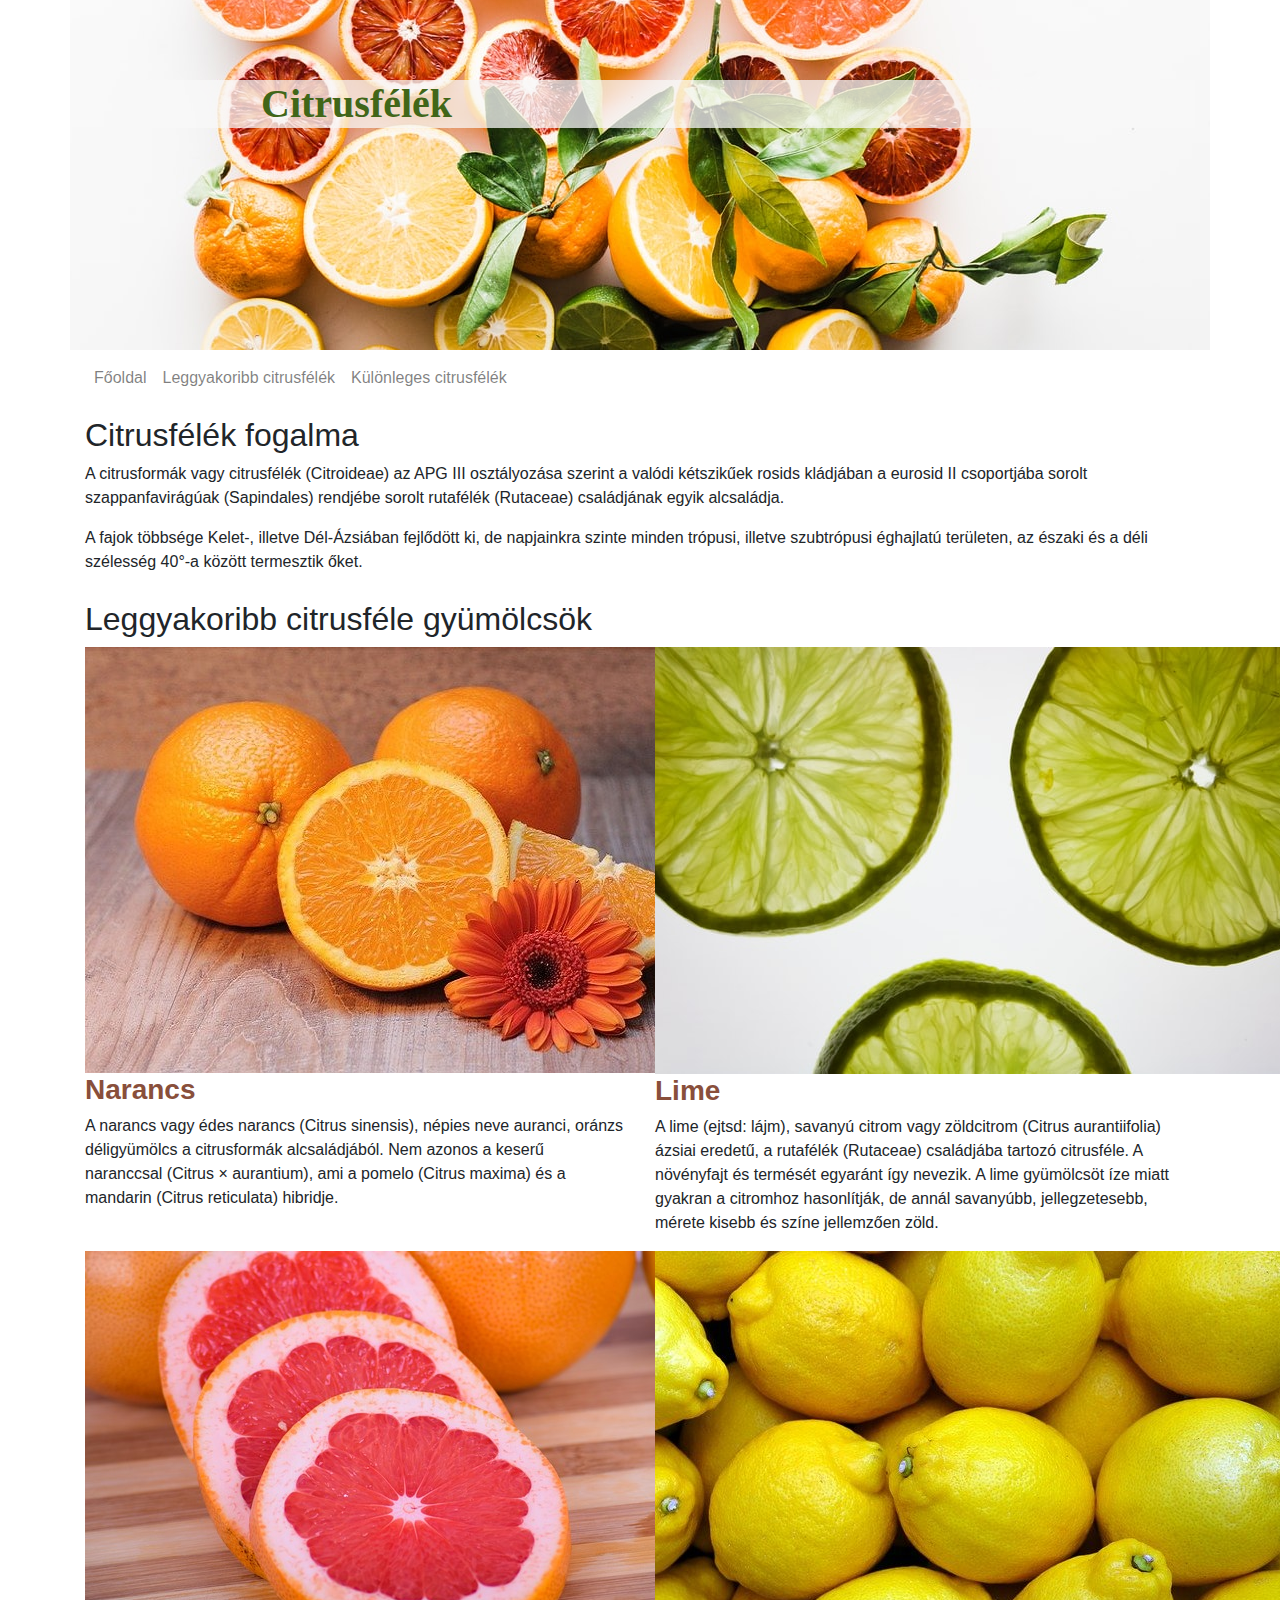
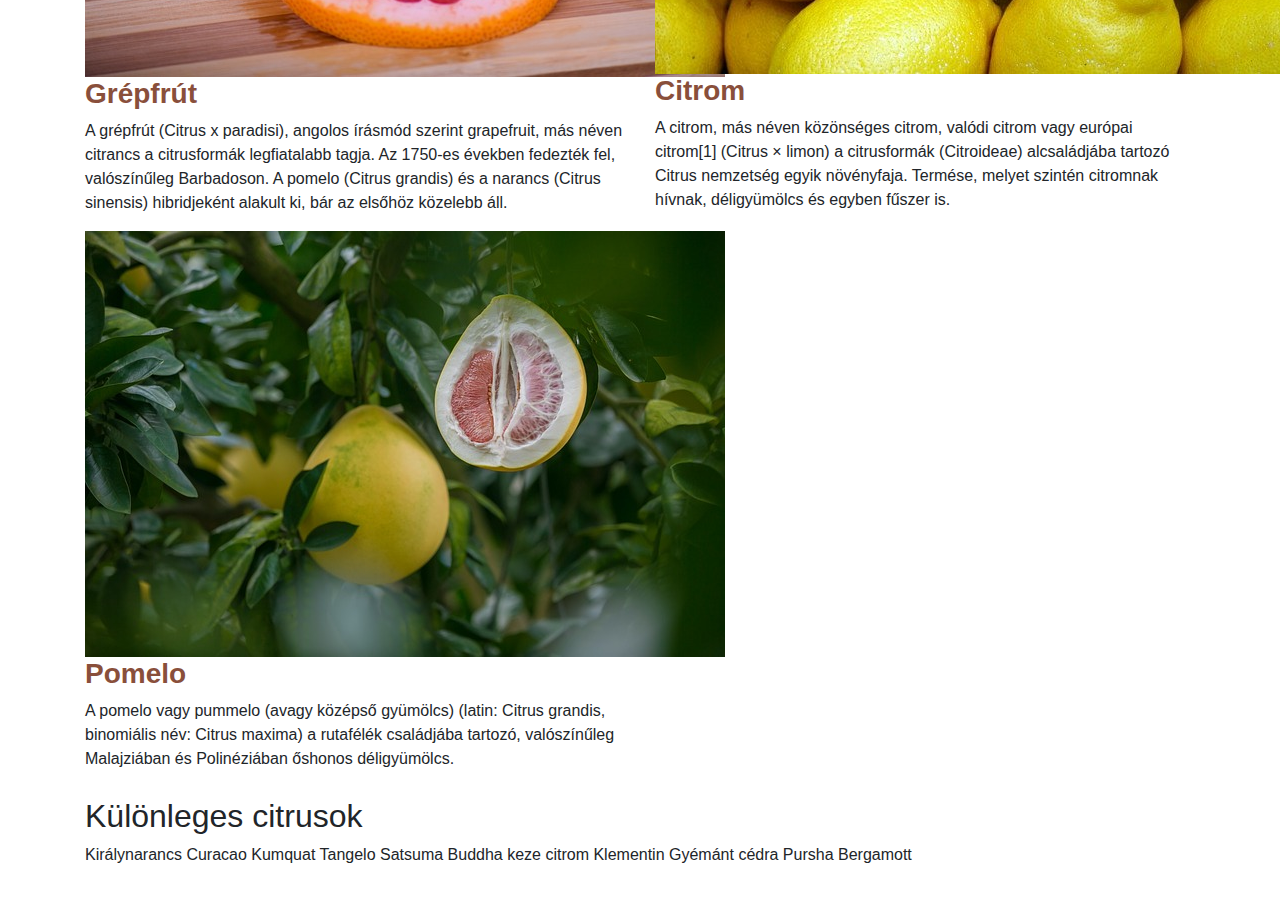
<file: index.html>
<!DOCTYPE html>
<html lang="hu">

<head>
    <meta charset="utf8">
    <meta name="viewport" content="width=device-width, initial-scale=1, shrink-to-fit=no">    
    <link rel="stylesheet" href="bootstrap/css/bootstrap.min.css">    
    <link rel="stylesheet" href="css/style.css">
    <title>Citrusfélék</title>
</head>

<body>
    <header class="container">
        <div class="row">
            <div class="col-12">
                <h1 class="d-none d-sm-block">Citrusfélék</h1>
            </div>
        </div>
    </header>
    <nav class="container navbar navbar-expand-lg navbar-light">      
        <button class="navbar-toggler ml-auto" type="button" data-toggle="collapse" data-target="#navbarNavAltMarkup" aria-controls="navbarNavAltMarkup" aria-expanded="false" aria-label="Toggle navigation">
          <span class="navbar-toggler-icon"></span>
        </button>
        <div class="collapse navbar-collapse" id="navbarNavAltMarkup">
          <div class="navbar-nav">
            <a class="nav-link" href="index.html">Főoldal <span class="sr-only">(current)</span></a>
            <a class="nav-link" href="index.html#leggyakoribb">Leggyakoribb citrusfélék</a>
            <a class="nav-link" href="index.html#kulonleges">Különleges citrusfélék</a>           
          </div>
        </div>
      </nav>
    <main class="container ">
        <article class="row">
            <div class="col-12">
                <h2>Citrusfélék fogalma</h2>
                <p>
                    A citrusformák vagy citrusfélék (Citroideae) az APG III osztályozása szerint a valódi kétszikűek
                    rosids kládjában a eurosid II csoportjába sorolt szappanfavirágúak (Sapindales) rendjébe sorolt
                    rutafélék (Rutaceae) családjának egyik alcsaládja.
                </p>
                <p>A fajok többsége Kelet-, illetve Dél-Ázsiában fejlődött ki, de napjainkra szinte minden trópusi,
                    illetve szubtrópusi éghajlatú területen, az északi és a déli szélesség 40°-a között termesztik őket.
                </p>
            </div>
        </article>
        <article class="row">
            <div class="col-12">
                <h2 id="leggyakoribb">Leggyakoribb citrusféle gyümölcsök</h2>
            </div>
            <div class="col-sm-6 col-lg-6">
                <img src="img/narancs.jpg" alt="Narancs">
                <h3>Narancs</h3>
                <p>A narancs vagy édes narancs (Citrus sinensis), népies neve auranci, oránzs déligyümölcs a citrusformák alcsaládjából. Nem azonos a keserű naranccsal (Citrus × aurantium), ami a pomelo (Citrus maxima) és a mandarin (Citrus reticulata) hibridje.</p>
            </div>
           <div class="col-sm-6 col-lg-6">
               <img src="img/lime2.jpg" alt="Lime">
               <h3>Lime</h3>
               <p>A lime (ejtsd: lájm), savanyú citrom vagy zöldcitrom (Citrus aurantiifolia) ázsiai eredetű, a rutafélék (Rutaceae) családjába tartozó citrusféle. A növényfajt és termését egyaránt így nevezik. A lime gyümölcsöt íze miatt gyakran a citromhoz hasonlítják, de annál savanyúbb, jellegzetesebb, mérete kisebb és színe jellemzően zöld.</p>
           </div>
           <div class="col-sm-6 col-lg-6">
               <img src="img/grapefruit.jpg" alt="Grapefruit">
               <h3>Grépfrút</h3>
               <p>A grépfrút (Citrus x paradisi), angolos írásmód szerint grapefruit, más néven citrancs a citrusformák legfiatalabb tagja. Az 1750-es években fedezték fel, valószínűleg Barbadoson. A pomelo (Citrus grandis) és a narancs (Citrus sinensis) hibridjeként alakult ki, bár az elsőhöz közelebb áll. </p>
           </div>
           <div class="col-sm-6 col-lg-6">
                <img src="img/citrom.jpg" alt="Citrom">
                <h3>Citrom</h3>
                <p>A citrom, más néven közönséges citrom, valódi citrom vagy európai citrom[1] (Citrus × limon) a citrusformák (Citroideae) alcsaládjába tartozó Citrus nemzetség egyik növényfaja. Termése, melyet szintén citromnak hívnak, déligyümölcs és egyben fűszer is.</p>
           </div>                    
            <div class="col-sm-6 col-lg-6">
                <img src="img/pomelo.jpg" alt="Pomelo">
                <h3>Pomelo</h3>
                <p>A pomelo vagy pummelo (avagy középső gyümölcs) (latin: Citrus grandis, binomiális név: Citrus maxima) a rutafélék családjába tartozó, valószínűleg Malajziában és Polinéziában őshonos déligyümölcs. </p>
            </div>
        </article>
        <article class="row mb-5">
            <div class="col-12">
                <h2 id="kulonleges">Különleges citrusok</h2>               
                    Királynarancs
                    Curacao
                    Kumquat
                    Tangelo
                    Satsuma
                    Buddha keze citrom
                    Klementin
                    Gyémánt cédra
                    Pursha
                    Bergamott                
            </div>
        </article>
    </main>    
    <script src="bootstrap/js/jquery-3.5.1.min.js"></script>
    <script src="bootstrap/js/bootstrap.min.js"></script>    
</body>

</html>
</file>
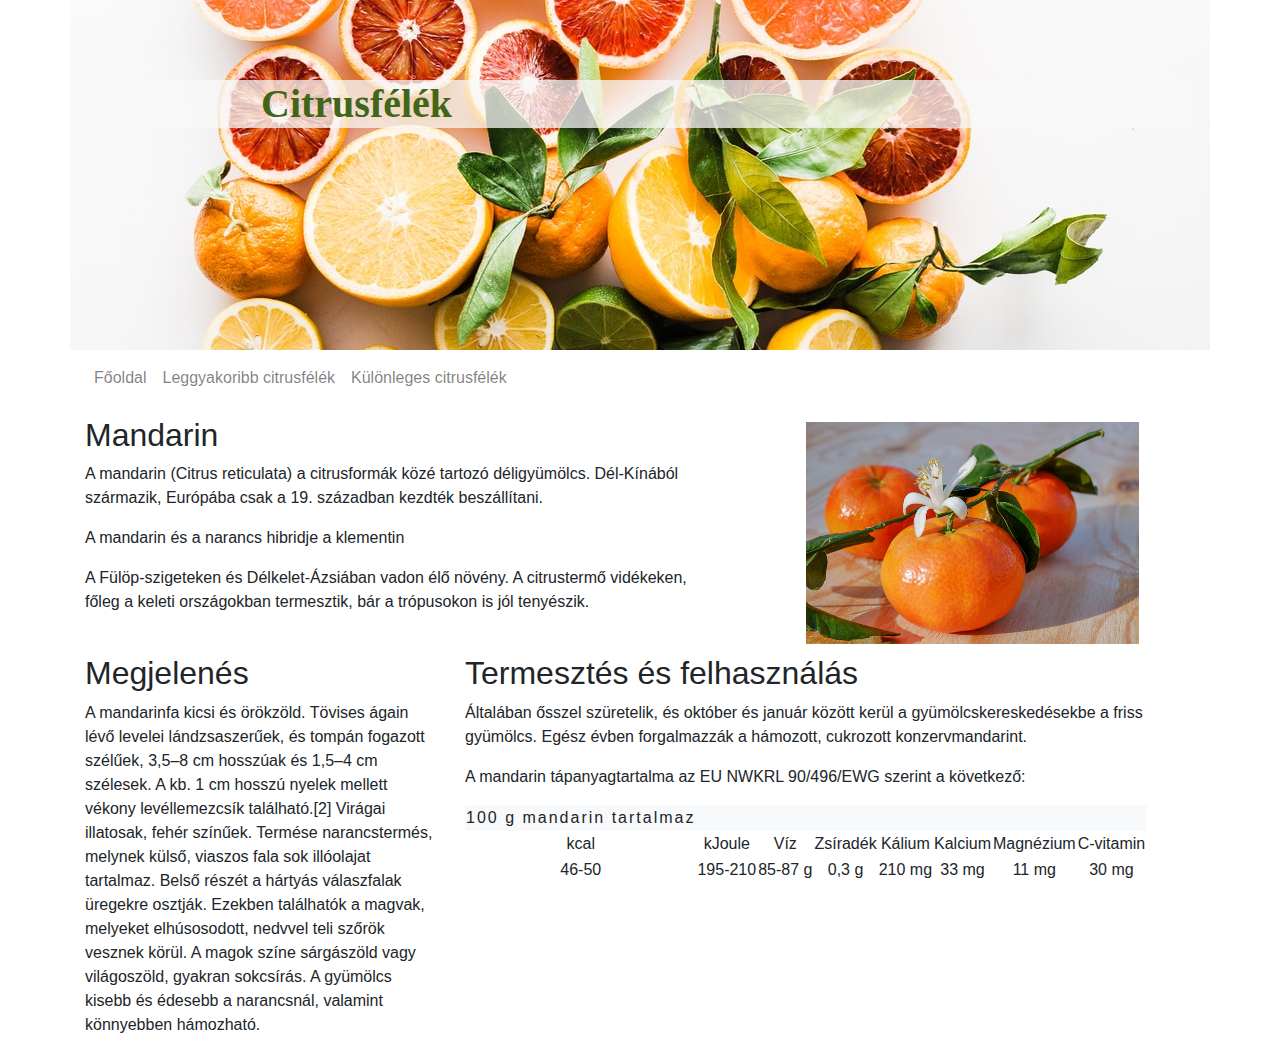
<file: mandarin.html>
<!DOCTYPE html>
<html lang="hu">

<head>    
    <meta charset="utf8">
    <meta name="viewport" content="width=device-width, initial-scale=1, shrink-to-fit=no">    
    <link rel="stylesheet" href="bootstrap/css/bootstrap.min.css">    
    <link rel="stylesheet" href="css/style.css">
    <title>Citrusfélék</title>  
</head>

<body>
    <header class="container">
        <div class="row">
            <div class="col-12">
                <h1 class="d-none d-sm-block">Citrusfélék</h1>
            </div>
        </div>
    </header>
    <nav class="container navbar navbar-expand-lg navbar-light ">
        <button class="navbar-toggler ml-auto" type="button" data-toggle="collapse" data-target="#navbarNavAltMarkup"
            aria-controls="navbarNavAltMarkup" aria-expanded="false" aria-label="Toggle navigation">
            <span class="navbar-toggler-icon"></span>
        </button>
        <div class="collapse navbar-collapse" id="navbarNavAltMarkup">
            <div class="navbar-nav">
                <a class="nav-link" href="index.html">Főoldal</a>
                <a class="nav-link" href="index.html#leggyakoribb">Leggyakoribb citrusfélék</a>
                <a class="nav-link" href="index.html#kulonleges">Különleges citrusfélék</a>                
            </div>
        </div>
    </nav>
    <main class="container ">
        <article class="row">
            <div class="col-md-7">
                <h2>Mandarin</h2>
                <p>A mandarin (Citrus reticulata) a citrusformák közé tartozó déligyümölcs.
                    Dél-Kínából származik, Európába csak a 19. században kezdték beszállítani.</p>
                <p>A mandarin és a narancs hibridje a klementin</p>
                <p>A Fülöp-szigeteken és Délkelet-Ázsiában vadon élő növény. A citrustermő vidékeken, főleg a keleti
                    országokban termesztik, bár a trópusokon is jól tenyészik.</p>

            </div>
            <div class="col-md-5">
                <img src="img/mandarin2.jpg" class="w-75 mt-3 mx-auto d-block" alt="Mandarin">
            </div>
            <div class="col-12 col-xl-4">
                <h2>Megjelenés</h2>
                <p>A mandarinfa kicsi és örökzöld. Tövises ágain lévő levelei lándzsaszerűek, és tompán fogazott
                    szélűek, 3,5–8 cm hosszúak és 1,5–4 cm szélesek. A kb. 1 cm hosszú nyelek mellett vékony
                    levéllemezcsík található.[2] Virágai illatosak, fehér színűek. Termése narancstermés, melynek külső,
                    viaszos fala sok illóolajat tartalmaz. Belső részét a hártyás válaszfalak üregekre osztják. Ezekben
                    találhatók a magvak, melyeket elhúsosodott, nedvvel teli szőrök vesznek körül. A magok színe
                    sárgászöld vagy világoszöld, gyakran sokcsírás. A gyümölcs kisebb és édesebb a narancsnál, valamint
                    könnyebben hámozható. </p>
            </div>
            <div class="col-12 col-xl-8">
                <h2>Termesztés és felhasználás</h2>
                <p>
                    Általában ősszel szüretelik, és október és január között kerül a gyümölcskereskedésekbe a friss
                    gyümölcs. Egész évben forgalmazzák a hámozott, cukrozott konzervmandarint.</p>

                <p class="d-none d-md-block"> A mandarin tápanyagtartalma az EU NWKRL 90/496/EWG szerint a következő:
                </p>
                <table class="d-none d-md-table">
                    <thead>
                        <tr class="bg-light">
                            <td>100 g mandarin tartalmaz</td>
                            <td></td>
                            <td></td>
                            <td></td>
                            <td></td>
                            <td></td>
                            <td></td>
                            <td></td>
                        </tr>
                        <tr>
                            <td>kcal</td>
                            <td>kJoule</td>
                            <td>Víz</td>
                            <td>Zsíradék</td>
                            <td>Kálium</td>
                            <td>Kalcium</td>
                            <td>Magnézium</td>
                            <td>C-vitamin</td>
                        </tr>
                    </thead>
                    <tbody>
                        <tr>
                            <td>46-50</td>
                            <td>195-210</td>
                            <td>85-87 g</td>
                            <td>0,3 g</td>
                            <td>210 mg</td>
                            <td>33 mg</td>
                            <td>11 mg</td>
                            <td>30 mg</td>
                        </tr>
                    </tbody>
                </table>
            </div>
        </article>
    </main>
    <script src="bootstrap/js/jquery-3.5.1.min.js"></script>
    <script src="bootstrap/js/bootstrap.min.js"></script>
</body>

</html>
</file>
<file: css/style.css>
header{    
    background-position: center center;
    height: 350px;
    background-image: url(../img/bg2.jpg);
}

h1{
    background-color: rgba(248, 248, 248,75%);
    font-family: Verdana;
    color: #416618;
    font-weight: bold;
    margin-top: 80px;
    padding-left: 11rem;    
}

h2{    
    margin-top: 10px;    
}

h3{    
    font-weight: bold;
    color: #894f3b;    
}


li{
    list-style-image: url(../img/lemon2.png);
}


td,th{
    text-align: center;
}

thead>tr:first-child{    
    letter-spacing: 2px;    
}
</file>
